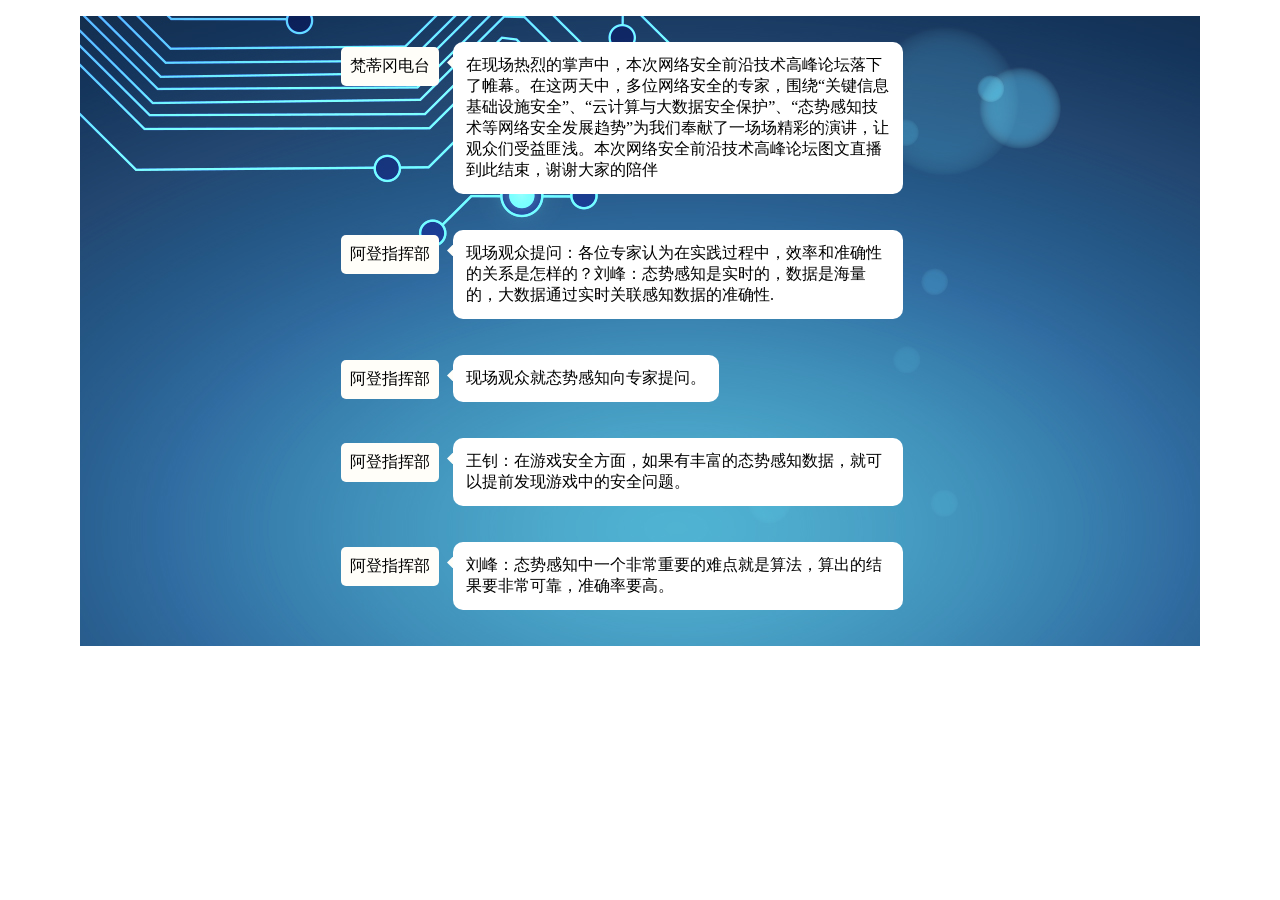
<file: TWFB/collected_static/mainapp/resource.html>
<!DOCTYPE html>
<html lang="en">
<head>
	<meta charset="UTF-8">
	<title>Document</title>
	<link rel="stylesheet" href="css/resource.css">
	<script src="js/jQuery-2.1.4.min.js"></script>
</head>
<body>
	<div class="zbtw">
		<ul id="zblist">
			<li>
				<dl>
					<dt>梵蒂冈电台</dt>
					<dd>
						<div class="img2">
							<p>在现场热烈的掌声中，本次网络安全前沿技术高峰论坛落下了帷幕。在这两天中，多位网络安全的专家，围绕“关键信息基础设施安全”、“云计算与大数据安全保护”、“态势感知技术等网络安全发展趋势”为我们奉献了一场场精彩的演讲，让观众们受益匪浅。本次网络安全前沿技术高峰论坛图文直播到此结束，谢谢大家的陪伴</p>					
						</div>
					</dd>
				</dl>
				<div class="cl"></div>
			</li>
			<li>
				<dl>
					<dt>阿登指挥部</dt>
					<dd>
						<div class="img2">
							<p>现场观众提问：各位专家认为在实践过程中，效率和准确性的关系是怎样的？刘峰：态势感知是实时的，数据是海量的，大数据通过实时关联感知数据的准确性.</p>						
						</div>
					</dd>
				</dl>
				<div class="cl"></div>
			</li>
			<li>
				<dl>
					<dt>阿登指挥部</dt>
					<dd>
						<div class="img2">
							<p>现场观众就态势感知向专家提问。
						</div>
					</dd>
				</dl>
				<div class="cl"></div>
			</li>
			<li>
				<dl>
					<dt>阿登指挥部</dt>
					<dd>
						<div class="img2">
							<p>王钊：在游戏安全方面，如果有丰富的态势感知数据，就可以提前发现游戏中的安全问题。
						</div>
					</dd>
				</dl>
				<div class="cl"></div>
			</li>
			<li>
				<dl>
					<dt>阿登指挥部</dt>
					<dd>
						<div class="img2">
							<p>刘峰：态势感知中一个非常重要的难点就是算法，算出的结果要非常可靠，准确率要高。
						</div>
					</dd>
				</dl>
				<div class="cl"></div>
			</li>
			<li>
				<dl>
					<dt>阿登指挥部</dt>
					<dd>
						<div class="img2">
							<p>对于如何培养态势感知的人才，董安波认为，可以组织工程师到高校为学生讲课，传授知识，为企业培养人才。
						</div>
					</dd>
				</dl>
				<div class="cl"></div>
			</li>
			<li>
				<dl>
					<dt>阿登指挥部</dt>
					<dd>
						<div class="img2">
							<p>李森虎：态势感知存在三个无法解决的痛点，也是整个行业的三个痛点，即①对数据真伪的甄别困难；②数学模型：态势感知缺乏数学方面的人才；③不能明确态势感知能为客户带来什么好处。</p>						
						</div>
					</dd>
				</dl>
				<div class="cl"></div>
			</li>
			<li>
				<dl>
					<dt>阿登指挥部</dt>
					<dd>
						<div class="img2">
							<p>赖洪昌：网络安全防护要靠对恶意攻击者形成威慑，把黑客揪出来。
						</div>
					</dd>
				</dl>
				<div class="cl"></div>
			</li>
			<li>
				<dl>
					<dt>阿登指挥部</dt>
					<dd>
						<div class="img2">
							<p>现场专家简单介绍了他们在安全态势感知方面作出的努力。
						</div>
					</dd>
				</dl>
				<div class="cl"></div>
			</li><!-- $zblist @ VOLIST = ENDED -->
		</ul>
	</div>
</body>
<script>
  jQuery(function($){
		get_zblist();
	});

	var curlastid = parseInt('106');

	function get_zblist(){
		var postdata = {
			lastid : curlastid
		}
		$.ajax({
			type			: 'get',
			url             : 'mainapp'
			dataType		: 'json',
			data			: postdata,
			success			: function(response){
				curlastid = parseInt(response.lastid);
				//console.dir(response);

				if(response.zblist.length > 0){
					(function(i){
						var callee = arguments.callee;
						if(i < response.zblist.length){
							var row = response.zblist[i];
							var li = [
								'		<li>',
								'			<dl class="clearfix">',
								'				<dt>'+row.realname+'</dt>',
								'				<dd>'+row.content+'</dd>',
								'			</dl>',
								'		</li>'
							].join('');
							$('#zblist').prepend(li);

							setTimeout(callee, 100);
						}

					})(0);
				}

				setTimeout(function(){
					trigger_refresh();
				}, 10000);
			}
		});
	}
</script>
</html>
</file>
<file: TWFB/collected_static/mainapp/css/resource.css>
body, dd, dt, dl {
  margin: 0;
  padding: 0; }

ul {
  padding: 0; }

ul li {
  list-style: none;
  margin-top: 10px; }

.zbtw {
  background: url(../img/bg2.jpg) no-repeat 0 0;
  margin: 0 auto;
  width: 1120px; }

#zblist {
  margin-left: 261px;
  overflow-x: hidden;
  height: 630px;
  overflow-y: auto; }

dl {
  display: block;
  -webkit-margin-before: 1em;
  -webkit-margin-after: 1em;
  -webkit-margin-start: 0px;
  -webkit-margin-end: 0px; }

img {
  max-width: 100%; }

dl dt {
  margin-top: 15px;
  float: left;
  padding: 9px;
  width: 80px;
  text-align: left;
  border-radius: 5px;
  background: #fffef9; }

dl dd {
  float: left;
  padding: 10px 6px;
  width: 450px;
  background: url(../img/zn.png) no-repeat 0 25px;
  margin-left: 8px; }

dl dd div {
  max-width: 450px !important; }

dl dd .img2 {
  background: #ffffff;
  display: inline-block;
  padding: 13px;
  border-radius: 10px; }

dl p {
  margin: 0;
  padding: 0;
  display: inline-block; }

.clearfix:after {
  clear: both;
  height: 0;
  overflow: hidden;
  display: block;
  visibility: hidden;
  content: "."; }

div.cl {
  clear: both;
  height: 0; }
</file>
